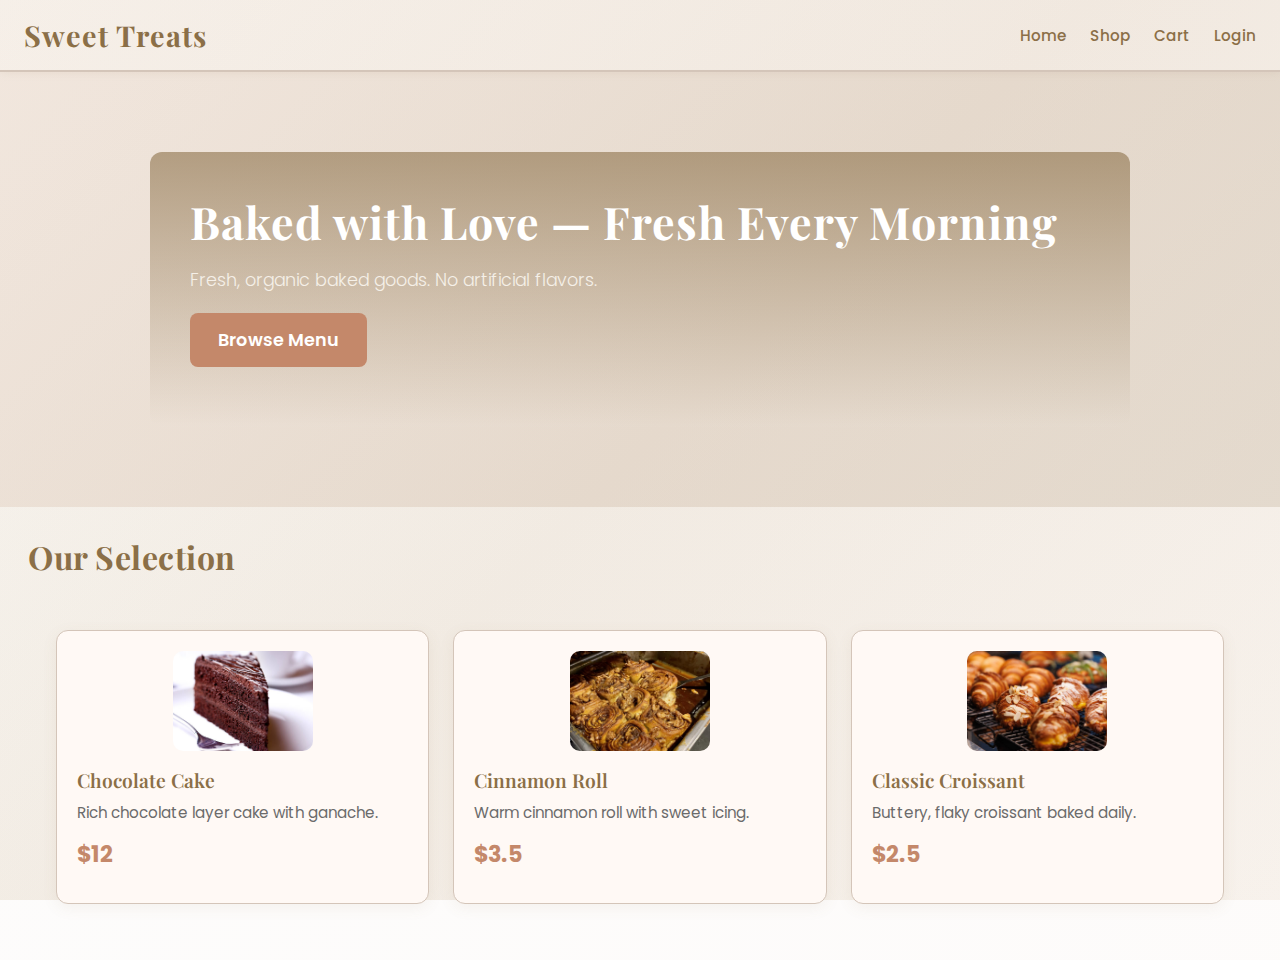
<file: index.html>
<!doctype html>
<html lang="en">
<head>
  <meta charset="utf-8">
  <meta name="viewport" content="width=device-width, initial-scale=1">
  <title>Sweet Treats - Home</title>
  <link rel="stylesheet" href="styles.css">
</head>
<body>
  <header class="header">
    <h1>Sweet Treats</h1>
    <nav class="nav">
      <a href="index.html">Home</a>
       <a href="shop.html">Shop</a>
      <a href="cart.html">Cart</a>
      <a href="login.html">Login</a>
    </nav>
  </header>
  <main>
    <section class="hero">
      <div class="overlay">
        <h2>Baked with Love — Fresh Every Morning</h2>
        <p>Fresh, organic baked goods. No artificial flavors.</p>
         <p><a class="cta" href="shop.html">Browse Menu</a></p>
      </div>
    </section>
    <section class="products-area">
      <h3>Our Selection</h3>
      <div id="products" class="product-list"></div>
      <!-- Include shared products list (simple for beginners) -->
      <script src="products.js"></script>
    </section>
  </main>
  <script src="home.js"></script>
</body>
</html>
</file>
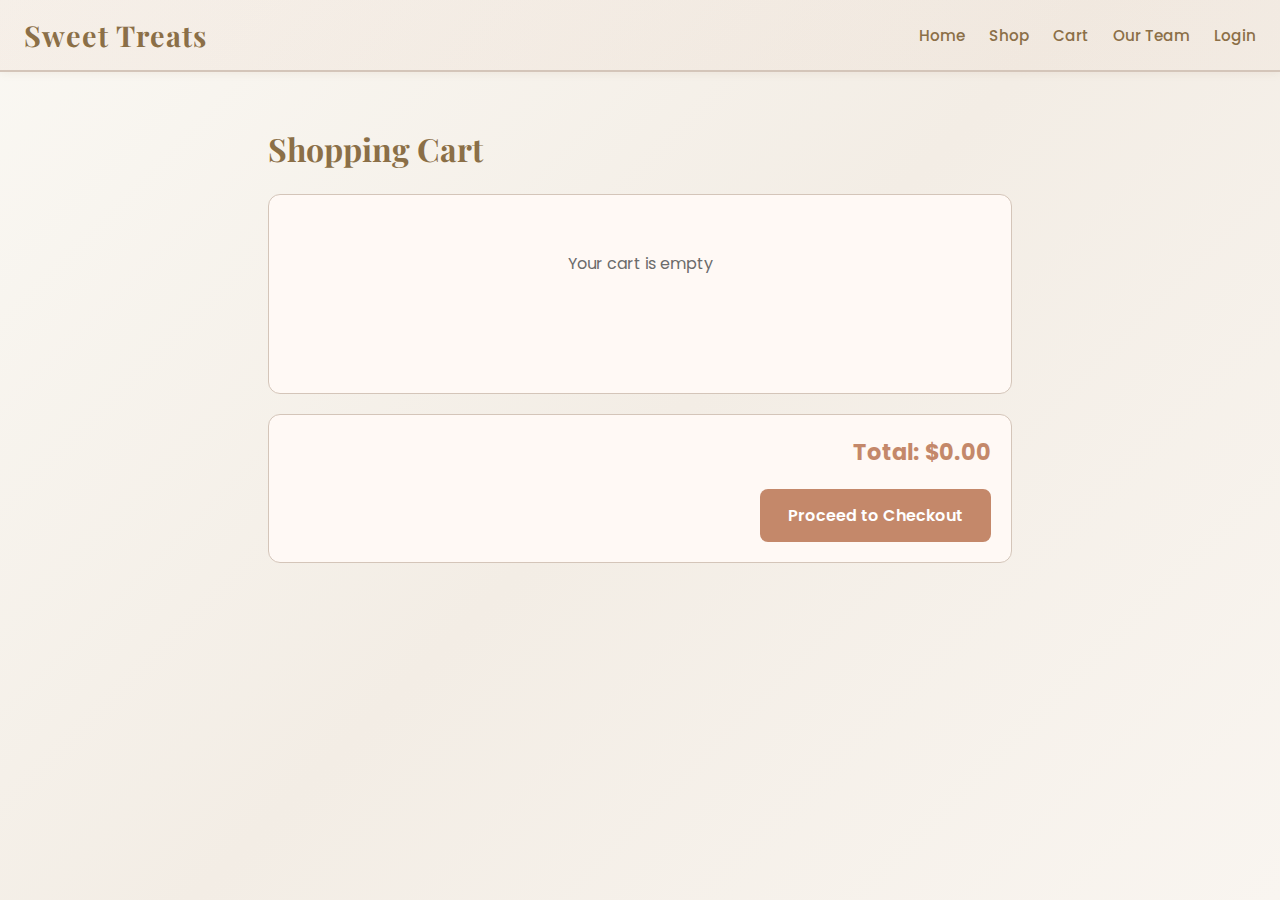
<file: cart.html>
<!doctype html>
<html lang="en">
<head>
  <meta charset="utf-8">
  <meta name="viewport" content="width=device-width, initial-scale=1">
  <title>Shopping Cart</title>
  <link rel="stylesheet" href="styles.css">
</head>
<body>
  <header class="header">
    <h1>Sweet Treats</h1>
    <nav class="nav">
      <a href="index.html">Home</a>
      <a href="shop.html">Shop</a>
      <a href="cart.html">Cart</a>
      <a href="our_team.html">Our Team</a>
      <a href="login.html">Login</a>
    </nav>
  </header>
  <main style="padding:28px;max-width:800px;margin:0 auto">
    <h2 style="font-size:2rem;margin-bottom:24px">Shopping Cart</h2>
    <div id="cart-items" style="background:var(--card);padding:20px;border-radius:12px;border:1px solid var(--light-brown);margin-bottom:20px;min-height:200px"></div>
    <div style="background:var(--card);padding:20px;border-radius:12px;border:1px solid var(--light-brown);text-align:right">
      <div style="font-size:1.4rem;font-weight:700;color:var(--accent);margin-bottom:20px">Total: $<span id="total">0.00</span></div>
      <button id="checkout" style="padding:14px 28px;font-size:1rem">Proceed to Checkout</button>
    </div>
  </main>
  <script src="products.js"></script>
  <script>
function loadCart(){
  if(!window.PRODUCTS || window.PRODUCTS.length === 0){
    setTimeout(loadCart, 100);
    return;
  }
  try {
    var cartData = localStorage.getItem('bakery_cart');
    var cart = cartData ? JSON.parse(cartData) : [];
    if(!Array.isArray(cart)) cart = [];
    var container = document.getElementById('cart-items');
    var total = 0;
    if(cart.length === 0){
      container.innerHTML = '<p style="color:var(--muted);text-align:center;padding:20px">Your cart is empty</p>';
    } else {
      var html = '<table style="width:100%;border-collapse:collapse">';
      html += '<tr style="border-bottom:2px solid var(--light-brown)"><th style="text-align:left;padding:10px">Item</th><th style="text-align:center;padding:10px">Qty</th><th style="text-align:center;padding:10px">Actions</th><th style="text-align:right;padding:10px">Price</th></tr>';
      for(var i=0;i<cart.length;i++){
        var item = cart[i];
        var product = window.PRODUCTS.find(p => p.id === item.id);
        if(!product) continue;
        var price = product.price * item.qty;
        total += price;
        html += '<tr style="border-bottom:1px solid var(--light-brown)"><td style="padding:10px">'+product.name+'</td><td style="text-align:center;padding:10px"><span id="qty-'+product.id+'">'+item.qty+'</span></td><td style="text-align:center;padding:10px"><button class="qty-btn" data-id="'+product.id+'" data-action="minus" style="padding:4px 8px;margin:0 2px;background:var(--light-brown);border:none;border-radius:4px;cursor:pointer">−</button><button class="qty-btn" data-id="'+product.id+'" data-action="plus" style="padding:4px 8px;margin:0 2px;background:var(--accent);color:#fff;border:none;border-radius:4px;cursor:pointer">+</button><button class="qty-btn" data-id="'+product.id+'" data-action="remove" style="padding:4px 8px;margin:0 2px;background:#c0392b;color:#fff;border:none;border-radius:4px;cursor:pointer">✕</button></td><td style="text-align:right;padding:10px"><span id="price-'+product.id+'">$'+price.toFixed(2)+'</span></td></tr>';
      }
      html += '</table>';
      container.innerHTML = html;
      
      document.querySelectorAll('.qty-btn').forEach(btn => {
        btn.addEventListener('click', function(){
          var id = parseInt(this.getAttribute('data-id'), 10);
          var action = this.getAttribute('data-action');
          var item = cart.find(c => c.id === id);
          if(!item) return;
          
          if(action === 'plus'){
            item.qty++;
          } else if(action === 'minus'){
            item.qty--;
            if(item.qty < 1) item.qty = 1;
          } else if(action === 'remove'){
            cart = cart.filter(c => c.id !== id);
          }
          
          localStorage.setItem('bakery_cart', JSON.stringify(cart));
          loadCart();
        });
      });
    }
    document.getElementById('total').textContent = total.toFixed(2);
    document.getElementById('checkout').onclick = function(){
      if(cart.length === 0) { alert('Cart is empty'); return; }
      location.href = 'checkout.html';
    }
  } catch(err) {
    console.error('Error loading cart:', err);
    document.getElementById('cart-items').innerHTML = '<p style="color:red">Error loading cart</p>';
  }
}
if(document.readyState === 'loading'){
  document.addEventListener('DOMContentLoaded', loadCart);
} else {
  loadCart();
}
  </script>
</body>
</html>
</file>
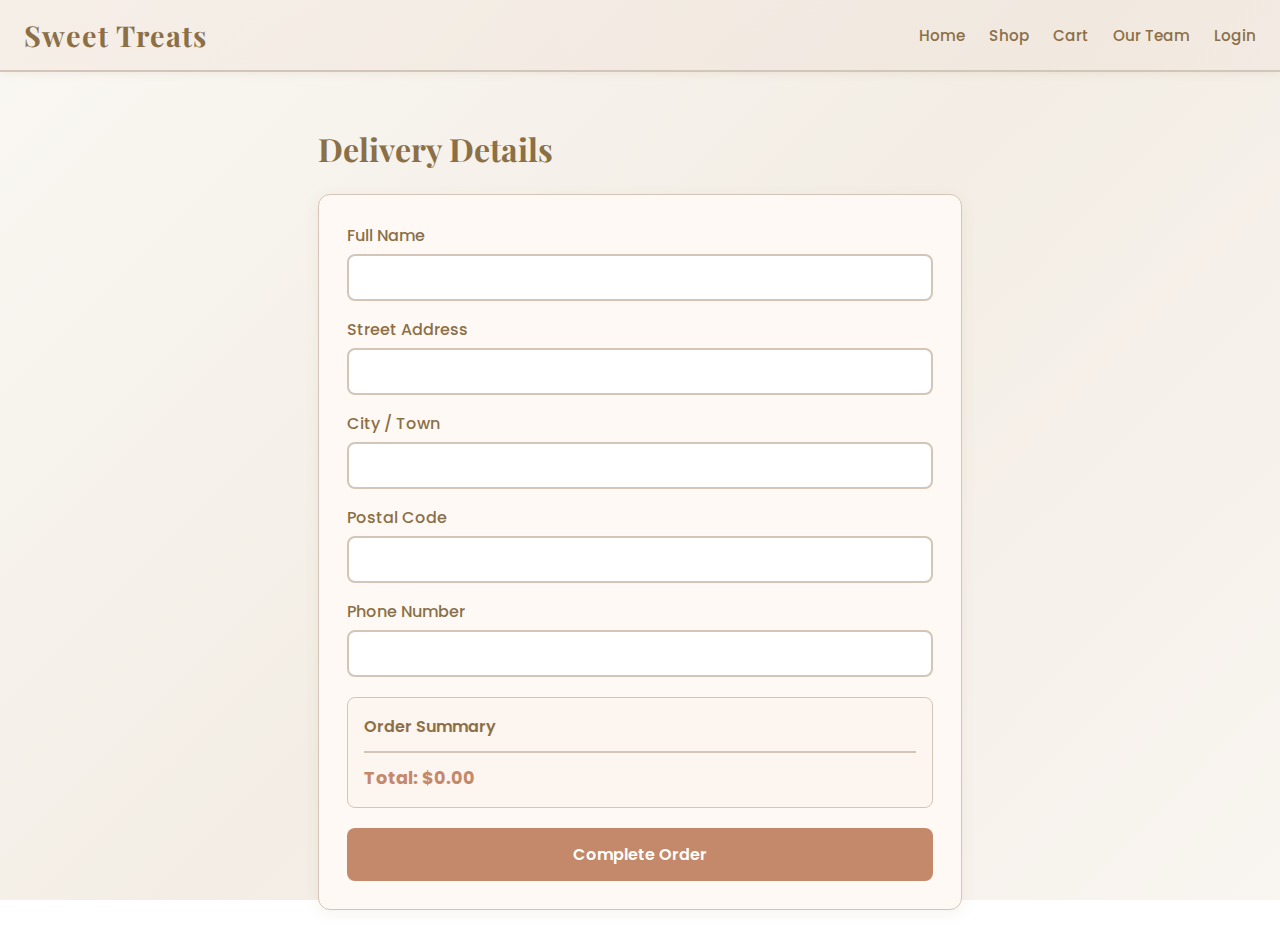
<file: checkout.html>
<!doctype html>
<html lang="en">
<head>
  <meta charset="utf-8">
  <meta name="viewport" content="width=device-width, initial-scale=1">
  <title>Checkout</title>
  <link rel="stylesheet" href="styles.css">
</head>
<body>
  <header class="header">
    <h1>Sweet Treats</h1>
    <nav class="nav">
      <a href="index.html">Home</a>
      <a href="shop.html">Shop</a>
      <a href="cart.html">Cart</a>
      <a href="our_team.html">Our Team</a>
      <a href="login.html">Login</a>
    </nav>
  </header>
  <main style="padding:28px;max-width:700px;margin:0 auto">
    <h2 style="font-size:2rem;margin-bottom:24px">Delivery Details</h2>
    <form id="checkout-form" style="background:var(--card);padding:28px;border-radius:12px;border:1px solid var(--light-brown);box-shadow:0 4px 15px rgba(139,111,71,0.08)">
      <div style="margin-bottom:16px">
        <label style="display:block;margin-bottom:6px;font-weight:500;color:var(--accent-dark)">Full Name</label>
        <input type="text" id="name" required style="width:100%;padding:10px 12px;border:2px solid var(--light-brown);border-radius:8px;font-size:0.95rem">
      </div>
      <div style="margin-bottom:16px">
        <label style="display:block;margin-bottom:6px;font-weight:500;color:var(--accent-dark)">Street Address</label>
        <input type="text" id="street" required style="width:100%;padding:10px 12px;border:2px solid var(--light-brown);border-radius:8px;font-size:0.95rem">
      </div>
      <div style="margin-bottom:16px">
        <label style="display:block;margin-bottom:6px;font-weight:500;color:var(--accent-dark)">City / Town</label>
        <input type="text" id="city" required style="width:100%;padding:10px 12px;border:2px solid var(--light-brown);border-radius:8px;font-size:0.95rem">
      </div>
      <div style="margin-bottom:16px">
        <label style="display:block;margin-bottom:6px;font-weight:500;color:var(--accent-dark)">Postal Code</label>
        <input type="text" id="postcode" required style="width:100%;padding:10px 12px;border:2px solid var(--light-brown);border-radius:8px;font-size:0.95rem">
      </div>
      <div style="margin-bottom:20px">
        <label style="display:block;margin-bottom:6px;font-weight:500;color:var(--accent-dark)">Phone Number</label>
        <input type="tel" id="phone" required style="width:100%;padding:10px 12px;border:2px solid var(--light-brown);border-radius:8px;font-size:0.95rem">
      </div>
      <div style="border:1px solid var(--light-brown);padding:16px;border-radius:8px;margin-bottom:20px;background:rgba(196,136,106,0.03)">
        <div style="font-weight:600;color:var(--accent-dark);margin-bottom:12px">Order Summary</div>
        <div id="order-items" style="margin:8px 0;font-size:0.95rem"></div>
        <div style="font-weight:700;margin-top:12px;border-top:2px solid var(--light-brown);padding-top:12px;color:var(--accent);font-size:1.1rem">Total: $<span id="order-total">0.00</span></div>
      </div>
      <button type="submit" style="width:100%;padding:14px;font-size:1rem">Complete Order</button>
    </form>
  </main>
  <script src="products.js"></script>
  <script>
function loadCheckout(){
  if(!window.PRODUCTS || window.PRODUCTS.length === 0){
    setTimeout(loadCheckout, 100);
    return;
  }
  try {
    var cartData = localStorage.getItem('bakery_cart');
    var cart = cartData ? JSON.parse(cartData) : [];
    if(!Array.isArray(cart)) cart = [];
    var html = '';
    var total = 0;
    for(var i=0;i<cart.length;i++){
      var item = cart[i];
      var product = window.PRODUCTS.find(p => p.id === item.id);
      if(!product) continue;
      var price = product.price * item.qty;
      total += price;
      html += '<div style="padding:8px 0;border-bottom:1px solid var(--light-brown);display:flex;justify-content:space-between"><span>'+product.name+' x'+item.qty+'</span><span style="font-weight:600">$'+price.toFixed(2)+'</span></div>';
    }
    document.getElementById('order-items').innerHTML = html;
    document.getElementById('order-total').textContent = total.toFixed(2);
    document.getElementById('checkout-form').onsubmit = function(e){
      e.preventDefault();
      localStorage.setItem('bakery_last_order', JSON.stringify({name:document.getElementById('name').value, total:total}));
      localStorage.removeItem('bakery_cart');
      location.href = 'order-success.html';
    }
  } catch(err) {
    console.error('Error loading checkout:', err);
    document.getElementById('order-items').innerHTML = '<p style="color:red">Error loading order</p>';
  }
}
if(document.readyState === 'loading'){
  document.addEventListener('DOMContentLoaded', loadCheckout);
} else {
  loadCheckout();
}
  </script>
</body>
</html>
</file>
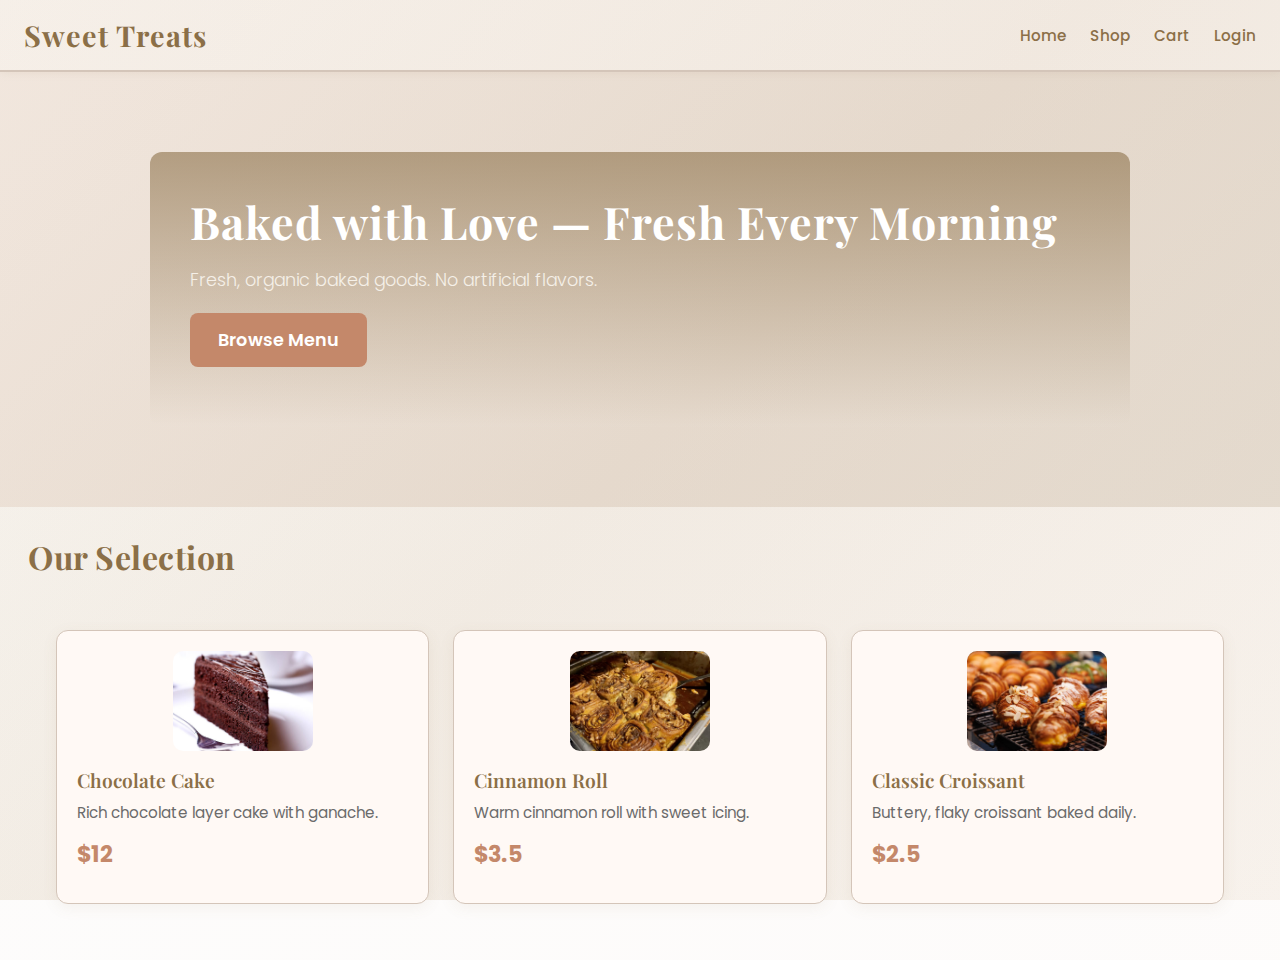
<file: home.html>
<!doctype html>
<html lang="en">
<head>
  <meta charset="utf-8">
  <meta name="viewport" content="width=device-width, initial-scale=1">
  <title>Sweet Treats - Home</title>
  <link rel="stylesheet" href="styles.css">
</head>
<body>
  <header class="header">
    <h1>Sweet Treats</h1>
    <nav class="nav">
      <a href="home.html">Home</a>
       <a href="shop.html">Shop</a>
      <a href="cart.html">Cart</a>
      <a href="login.html">Login</a>
    </nav>
  </header>
  <main>
    <section class="hero">
      <div class="overlay">
        <h2>Baked with Love — Fresh Every Morning</h2>
        <p>Fresh, organic baked goods. No artificial flavors.</p>
         <p><a class="cta" href="shop.html">Browse Menu</a></p>
      </div>
    </section>
    <section class="products-area">
      <h3>Our Selection</h3>
      <div id="products" class="product-list"></div>
      <!-- Include shared products list (simple for beginners) -->
      <script src="products.js"></script>
    </section>
  </main>
  <script src="home.js"></script>
</body>
</html>
</file>
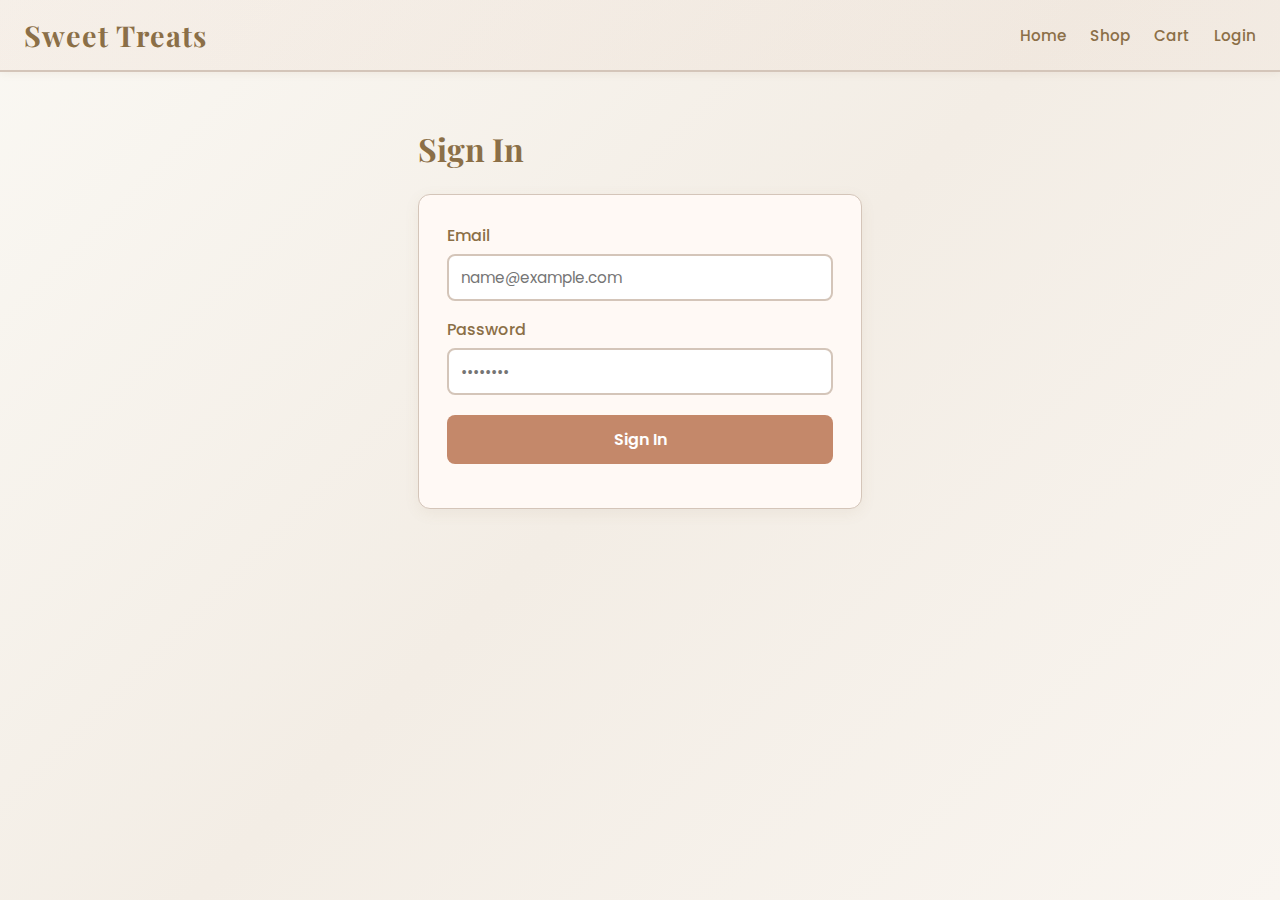
<file: login.html>
<!doctype html>
<html lang="en">
<head>
  <meta charset="utf-8">
  <meta name="viewport" content="width=device-width, initial-scale=1">
  <title>Sign In</title>
  <link rel="stylesheet" href="styles.css">
</head>
<body>
  <header class="header">
    <h1>Sweet Treats</h1>
    <nav class="nav">
      <a href="index.html">Home</a>
      <a href="shop.html">Shop</a>
      <a href="cart.html">Cart</a>
      <a href="login.html">Login</a>
    </nav>
  </header>
  <main style="padding:28px;max-width:500px;margin:0 auto">
    <h2 style="font-size:2rem;margin-bottom:24px">Sign In</h2>
    <form id="login-form" style="background:var(--card);padding:28px;border-radius:12px;border:1px solid var(--light-brown);box-shadow:0 4px 15px rgba(139,111,71,0.08)">
      <div style="margin-bottom:16px">
        <label style="display:block;margin-bottom:6px;font-weight:500;color:var(--accent-dark)">Email</label>
        <input type="email" id="email" required style="width:100%;padding:10px 12px;border:2px solid var(--light-brown);border-radius:8px;font-size:0.95rem" placeholder="name@example.com">
      </div>
      <div style="margin-bottom:20px">
        <label style="display:block;margin-bottom:6px;font-weight:500;color:var(--accent-dark)">Password</label>
        <input type="password" id="password" required style="width:100%;padding:10px 12px;border:2px solid var(--light-brown);border-radius:8px;font-size:0.95rem" placeholder="••••••••">
      </div>
      <button type="submit" style="width:100%;padding:12px;font-size:1rem;margin-bottom:16px">Sign In</button>
    </form>
    <div id="message" style="margin-top:16px;padding:12px;border-radius:8px;text-align:center;font-weight:500"></div>
  </main>
  <script>
function handleLogin(e){
  e.preventDefault();
  var email = document.getElementById('email').value;
  var password = document.getElementById('password').value;
  if(email && password){
    localStorage.setItem('bakery_user', JSON.stringify({email:email}));
    document.getElementById('message').textContent = 'Login successful!';
    document.getElementById('message').style.backgroundColor = '#d4edda';
    document.getElementById('message').style.color = '#155724';
    setTimeout(() => { location.href = 'shop.html'; }, 1500);
  }
}
document.getElementById('login-form').addEventListener('submit', handleLogin);
  </script>
</body>
</html>
</file>
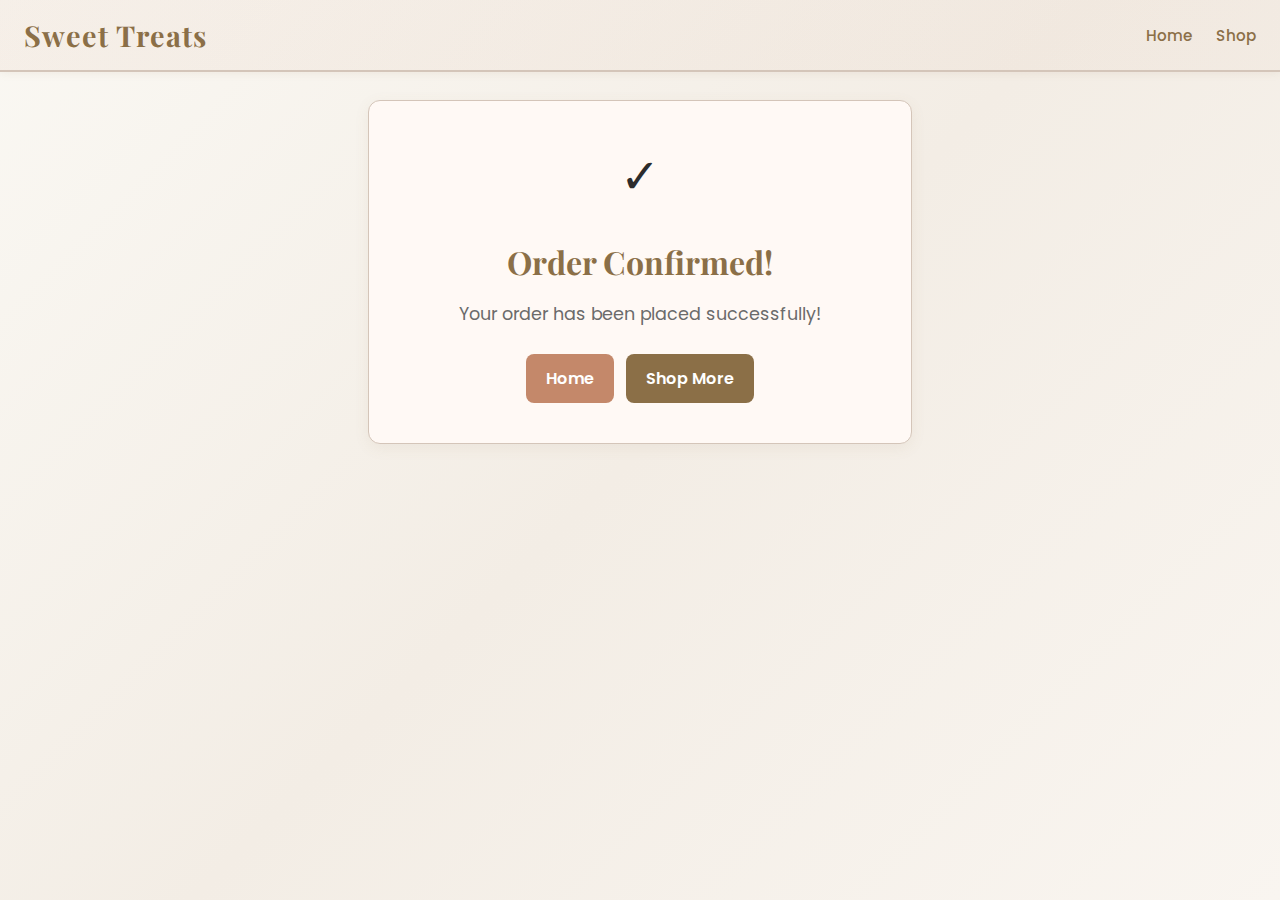
<file: order-success.html>
<!doctype html>
<html lang="en">
<head>
  <meta charset="utf-8">
  <meta name="viewport" content="width=device-width, initial-scale=1">
  <title>Order Confirmed</title>
  <link rel="stylesheet" href="styles.css">
</head>
<body>
  <header class="header">
    <h1>Sweet Treats</h1>
    <nav class="nav">
      <a href="home.html">Home</a>
      <a href="shop.html">Shop</a>
    </nav>
  </header>
  <main style="padding:28px;max-width:600px;margin:0 auto;text-align:center">
    <div style="background:var(--card);padding:40px;border-radius:12px;border:1px solid var(--light-brown);box-shadow:0 4px 15px rgba(139,111,71,0.08)">
      <div style="font-size:3rem;margin-bottom:16px">✓</div>
      <h2 style="font-size:2rem;margin-bottom:16px;color:var(--accent-dark)">Order Confirmed!</h2>
      <div id="message" style="font-size:1.1rem;line-height:1.8;color:var(--muted);margin-bottom:24px"></div>
      <div style="display:flex;gap:12px;justify-content:center;flex-wrap:wrap">
        <a href="home.html" style="padding:12px 20px;background:var(--accent);color:#fff;border-radius:8px;text-decoration:none;font-weight:600">Home</a>
        <a href="shop.html" style="padding:12px 20px;background:var(--accent-dark);color:#fff;border-radius:8px;text-decoration:none;font-weight:600">Shop More</a>
      </div>
    </div>
  </main>
  <script>
  (function(){
    var saved = localStorage.getItem('bakery_last_order');
    var msg = document.getElementById('message');
    if(saved){
      try{
        var order = JSON.parse(saved);
        msg.textContent = 'Thank you for your order, '+order.name+'! Your total was $'+order.total.toFixed(2)+'. We will prepare your fresh pastries and deliver them shortly.';
      }catch(e){
        msg.textContent = 'Thank you for your order!';
      }
    } else {
      msg.textContent = 'Your order has been placed successfully!';
    }
  })();
  </script>
</body>
</html>
</file>
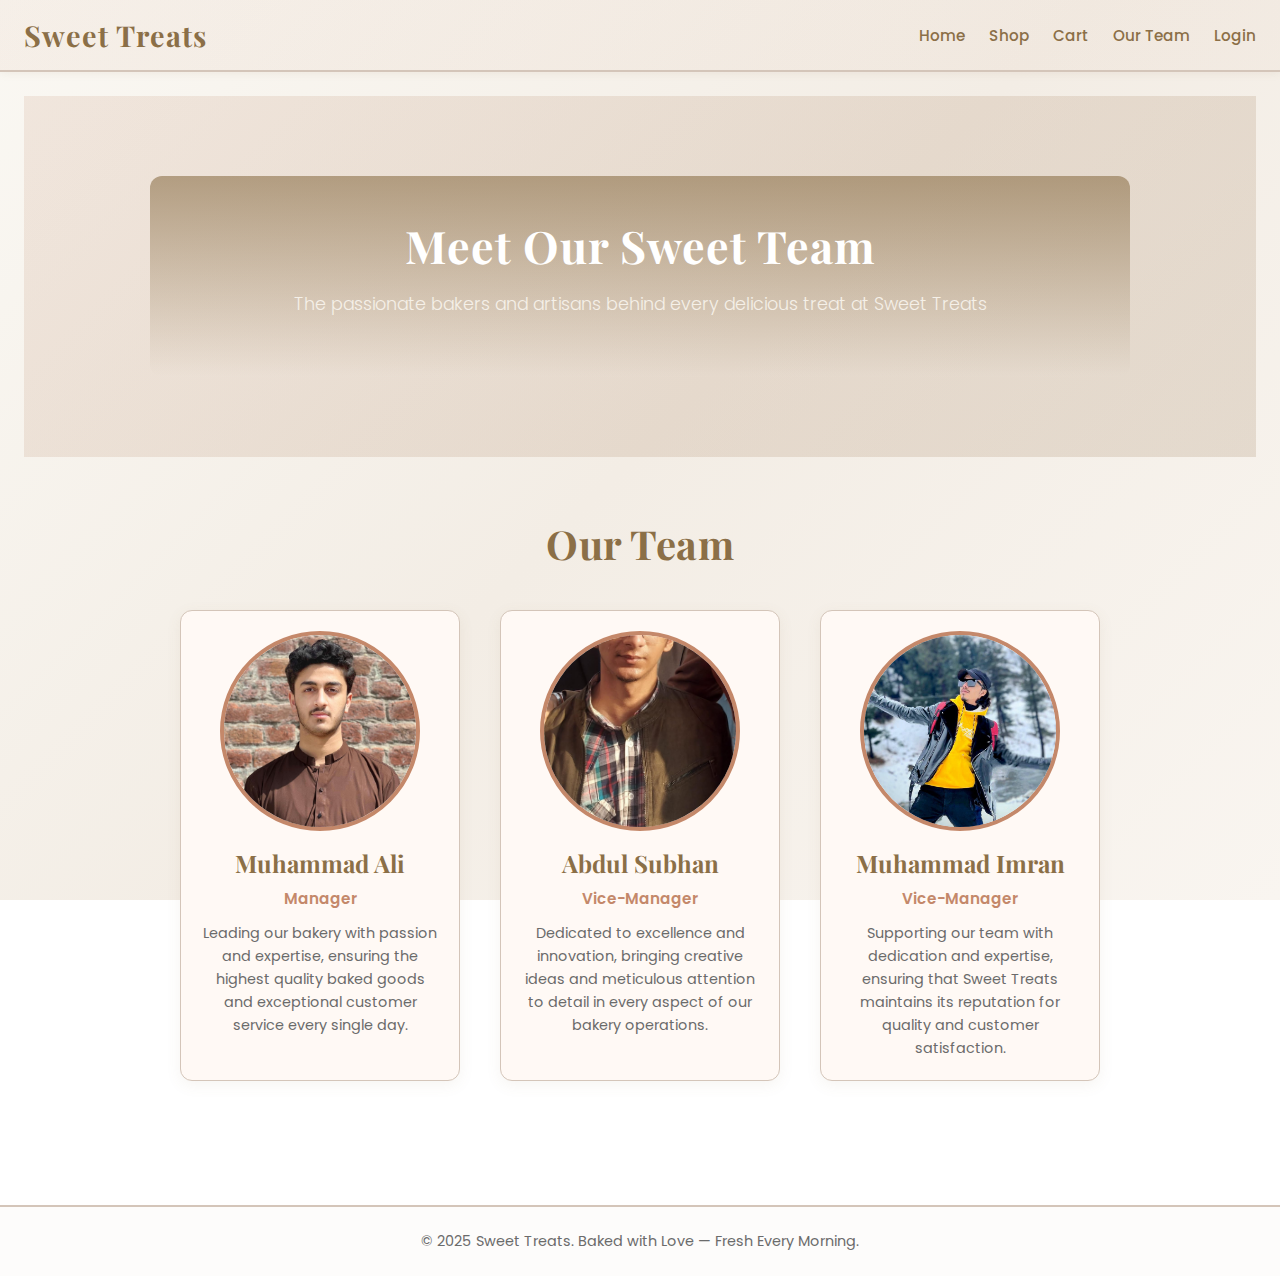
<file: our_team.html>
<!doctype html>
<html lang="en">
<head>
  <meta charset="utf-8">
  <meta name="viewport" content="width=device-width, initial-scale=1">
  <title>Our Team — Sweet Treats</title>
  <link rel="stylesheet" href="styles.css">
  <link rel="stylesheet" href="our_team.css">
</head>
<body>
  <header class="header">
    <h1>Sweet Treats</h1>
    <nav class="nav">
      <a href="index.html">Home</a>
      <a href="shop.html">Shop</a>
      <a href="cart.html">Cart</a>
      <a href="our_team.html">Our Team</a>
      <a href="login.html">Login</a>
    </nav>
  </header>

  <main>
    <section class="hero">
      <div class="overlay">
        <h2>Meet Our Sweet Team</h2>
        <p>The passionate bakers and artisans behind every delicious treat at Sweet Treats</p>
      </div>
    </section>

    <section>
      <h2>Our Team</h2>
      <div class="team-container">
        
        <div class="team-card">
          <img src="images/ali.jpg" alt="Muhammad Ali">
          <h3>Muhammad Ali</h3>
          <div class="role">Manager</div>
          <p>Leading our bakery with passion and expertise, ensuring the highest quality baked goods and exceptional customer service every single day.</p>
        </div>

        <div class="team-card">
          <img src="images/subhan.jpg" alt="Abdul Subhan">
          <h3>Abdul Subhan</h3>
          <div class="role">Vice-Manager</div>
          <p>Dedicated to excellence and innovation, bringing creative ideas and meticulous attention to detail in every aspect of our bakery operations.</p>
        </div>

        <div class="team-card">
          <img src="images/imran.jpg" alt="Muhammad Imran">
          <h3>Muhammad Imran</h3>
          <div class="role">Vice-Manager</div>
          <p>Supporting our team with dedication and expertise, ensuring that Sweet Treats maintains its reputation for quality and customer satisfaction.</p>
        </div>

      </div>
    </section>
  </main>

  <footer class="footer">
    <p>&copy; 2025 Sweet Treats. Baked with Love — Fresh Every Morning.</p>
  </footer>
</body>
</html>
</file>
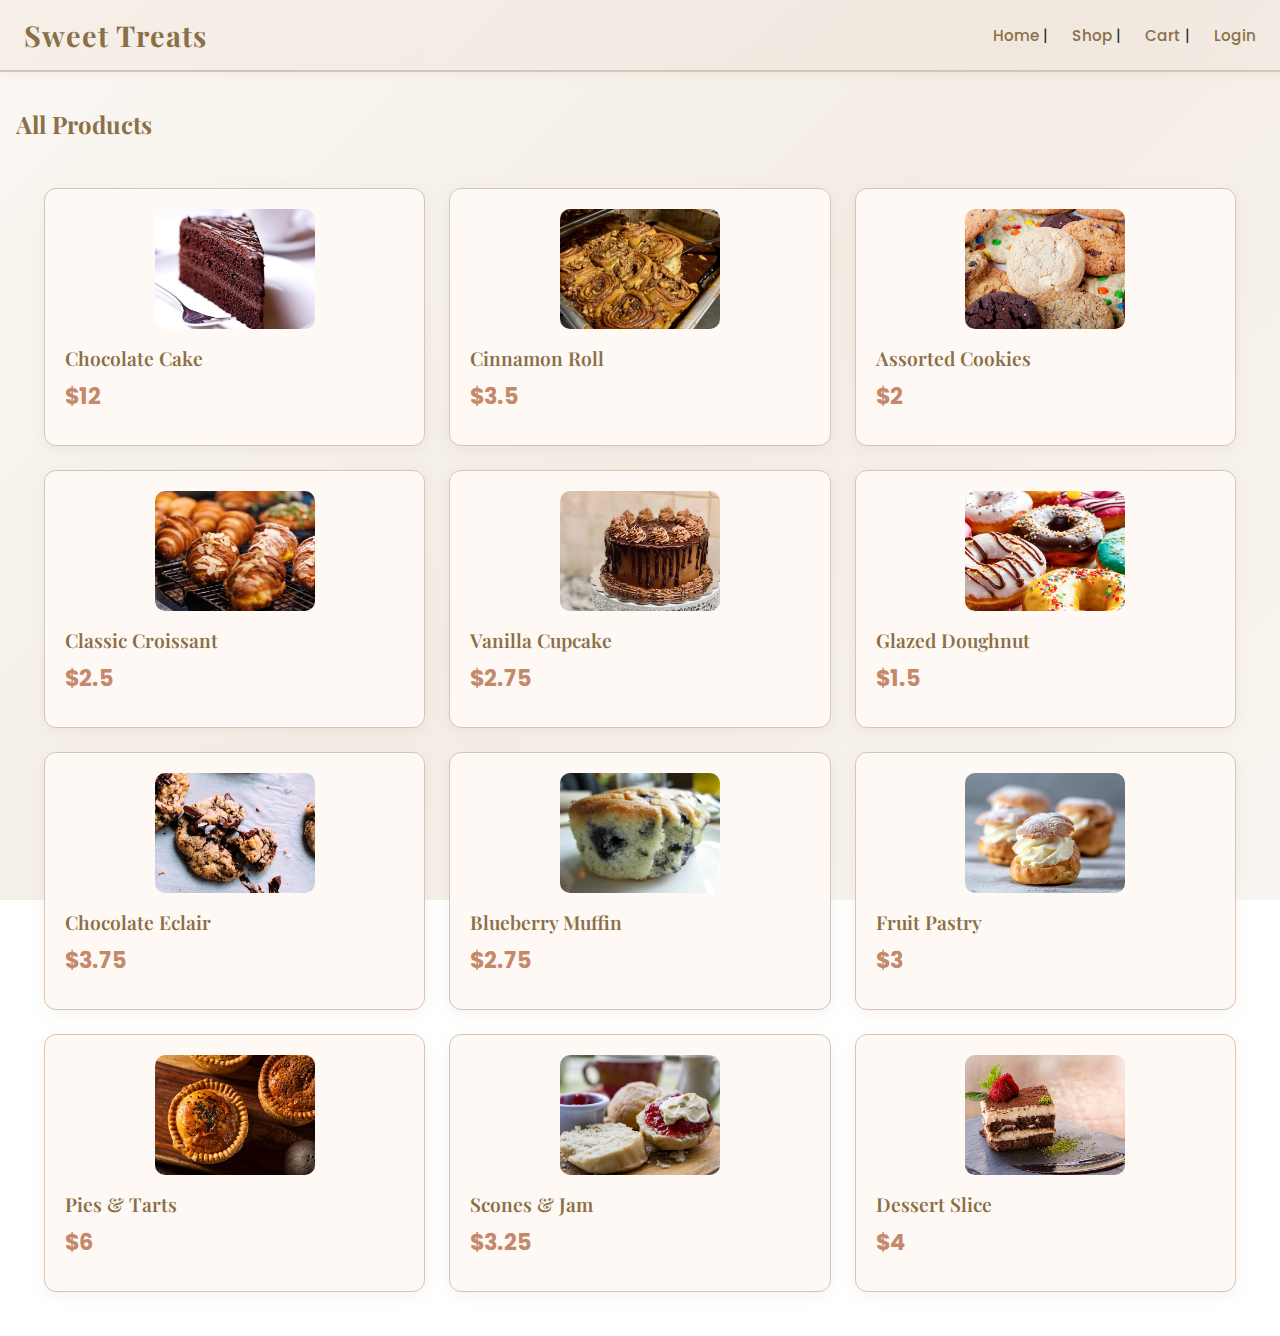
<file: shop.html>
<!doctype html>
<html lang="en">
<head>
  <meta charset="utf-8">
  <meta name="viewport" content="width=device-width, initial-scale=1">
  <title>Shop — Sweet Treats</title>
  <link rel="stylesheet" href="styles.css">
  <style>main{padding:16px}</style>
</head>
<body>
  <header class="header">
    <h1>Sweet Treats</h1>
    <nav class="nav">
      <a href="index.html">Home</a> | 
      <a href="shop.html">Shop</a> | 
      <a href="cart.html">Cart</a> | 
      <a href="login.html">Login</a>
    </nav>
  </header>
  <main>
    <h2>All Products</h2>
    <div id="products" class="product-list"></div>
    <!-- Include shared products list (simple for beginners) -->
    <script src="products.js"></script>
  </main>
  <script src="shop.js"></script>
</body>
</html>
</file>
<file: styles.css>
@import url('https://fonts.googleapis.com/css2?family=Playfair+Display:wght@600;700&family=Poppins:wght@300;400;500;600;700&display=swap');

:root{
  --bg:#faf8f3;
  --card:#fff9f5;
  --accent:#c4886a;
  --accent-dark:#8b6f47;
  --text:#2c2c2c;
  --muted:#6b6b6b;
  --light-brown:#d4c5b9;
}

*{box-sizing:border-box}
body{font-family:'Poppins', sans-serif;margin:0;background:linear-gradient(135deg,#faf8f3 0%,#f3ede5 50%,#f9f5f0 100%);background-attachment:fixed;min-height:100vh;color:var(--text)}

.header{background:linear-gradient(90deg,rgba(196,136,106,0.08),rgba(196,136,106,0.04));padding:16px 24px;border-bottom:2px solid var(--light-brown);display:flex;align-items:center;justify-content:space-between;gap:20px;box-shadow:0 2px 8px rgba(139,111,71,0.08)}
.header h1{margin:0;color:var(--accent-dark);font-weight:700;font-size:1.8rem;font-family:'Playfair Display', serif;letter-spacing:1px}
.nav{margin:0}
.nav a{color:var(--accent-dark);text-decoration:none;margin-left:20px;font-weight:500;font-size:0.95rem;transition:color 0.3s ease}
.nav a:hover{color:var(--accent)}

.hero{background-image:linear-gradient(135deg,rgba(196,136,106,0.15),rgba(139,111,71,0.2)),url('https://images.unsplash.com/photo-1509042239860-f550ce710b93?w=1200&h=600&fit=crop');background-size:cover;background-position:center;background-attachment:fixed;padding:80px 24px;color:#fff}
.hero .overlay{background:linear-gradient(180deg,rgba(139,111,71,0.6),rgba(255,255,255,0.02));padding:40px;border-radius:12px;max-width:980px;margin:0 auto}
.hero h2{font-size:2.8rem;margin:0 0 16px;color:#fff;font-family:'Playfair Display', serif;font-weight:700;letter-spacing:1px}
.hero p{margin:0 0 20px;color:#f5f0e8;font-size:1.1rem;font-weight:300}
.cta{display:inline-block;background:var(--accent);color:#fff;padding:14px 28px;border-radius:8px;text-decoration:none;font-weight:600;transition:background 0.3s ease,transform 0.2s ease;cursor:pointer}
.cta:hover{background:var(--accent-dark);transform:translateY(-2px)}

.product-list{display:flex;flex-wrap:wrap;gap:24px;padding:28px;justify-content:flex-start}
.product{background:var(--card);border:1px solid var(--light-brown);padding:20px;width:calc(33.333% - 16px);border-radius:12px;box-shadow:0 4px 15px rgba(139,111,71,0.08);transition:transform 0.3s ease,box-shadow 0.3s ease,border-color 0.3s ease}
.product:hover{transform:translateY(-8px);box-shadow:0 12px 30px rgba(139,111,71,0.15);border-color:var(--accent)}
.product img{display:block;margin:0 auto 16px;border-radius:10px;height:220px;object-fit:cover;width:100%}
.product .name{font-weight:600;color:var(--accent-dark);margin-bottom:8px;font-size:1.2rem;font-family:'Playfair Display', serif}
.product .desc{font-size:0.95rem;color:var(--muted);margin-bottom:12px;line-height:1.6}
.product .price{font-weight:700;color:var(--accent);font-size:1.4rem;margin-bottom:12px}
.product a{text-decoration:none;color:inherit}
.product button{width:100%;padding:12px;background:var(--accent);color:#fff;border:none;border-radius:8px;cursor:pointer;font-weight:600;transition:background 0.3s ease}
.product button:hover{background:var(--accent-dark)}

.products-area{padding:28px;background:linear-gradient(135deg,rgba(212,197,185,0.05),rgba(196,136,106,0.03))}
.products-area h3{font-family:'Playfair Display', serif;font-size:2rem;color:var(--accent-dark);margin:0 0 24px;letter-spacing:0.5px}

button, .btn{background:var(--accent);color:#fff;border:none;padding:12px 20px;border-radius:8px;cursor:pointer;font-weight:600;transition:background 0.3s ease,transform 0.2s ease;font-family:'Poppins', sans-serif;font-size:0.95rem}
button:hover, .btn:hover{background:var(--accent-dark);transform:translateY(-2px)}

input{padding:10px 12px;border:2px solid var(--light-brown);border-radius:8px;font-family:'Poppins', sans-serif;transition:border-color 0.3s ease;font-size:0.95rem}
input:focus{outline:none;border-color:var(--accent)}

ul{padding-left:20px;line-height:1.8}
.small-note{font-size:0.9rem;color:var(--muted)}
.center{text-align:center}
h2, h3{font-family:'Playfair Display', serif;color:var(--accent-dark)}

.footer{padding:24px;text-align:center;color:var(--muted);font-size:0.9rem;border-top:2px solid var(--light-brown);background:rgba(212,197,185,0.05)}

.hidden{display:none}

@media (max-width:600px){
  .hero h2{font-size:2rem}
  .product{width:calc(50% - 12px)}
  .header h1{font-size:1.4rem}
  .nav a{margin-left:12px}
}

@media (max-width:380px){
  .product{width:100%}
  .header{flex-direction:column;gap:12px}
}
</file>
<file: our_team.css>
@import url('https://fonts.googleapis.com/css2?family=Playfair+Display:wght@600;700&family=Poppins:wght@300;400;500;600;700&display=swap');

:root {
  --bg: #faf8f3;
  --card: #fff9f5;
  --accent: #c4886a;
  --accent-dark: #8b6f47;
  --text: #2c2c2c;
  --muted: #6b6b6b;
  --light-brown: #d4c5b9;
}

* {
    margin: 0;
    padding: 0;
    box-sizing: border-box;
}

body {
    font-family: 'Poppins', sans-serif;
    background: linear-gradient(135deg, #faf8f3 0%, #f3ede5 50%, #f9f5f0 100%);
    background-attachment: fixed;
    color: var(--text);
    min-height: 100vh;
}

main {
    padding: 24px;
}

/* Header & Navigation */
.header {
    background: linear-gradient(90deg, rgba(196, 136, 106, 0.08), rgba(196, 136, 106, 0.04));
    padding: 16px 24px;
    border-bottom: 2px solid var(--light-brown);
    display: flex;
    align-items: center;
    justify-content: space-between;
    gap: 20px;
    box-shadow: 0 2px 8px rgba(139, 111, 71, 0.08);
}

.header h1 {
    margin: 0;
    color: var(--accent-dark);
    font-weight: 700;
    font-size: 1.8rem;
    font-family: 'Playfair Display', serif;
    letter-spacing: 1px;
}

.nav {
    margin: 0;
}

.nav a {
    color: var(--accent-dark);
    text-decoration: none;
    margin-left: 20px;
    font-weight: 500;
    font-size: 0.95rem;
    transition: color 0.3s ease;
}

.nav a:hover {
    color: var(--accent);
}

/* Hero Section */
.hero {
    background-image: linear-gradient(135deg, rgba(196, 136, 106, 0.15), rgba(139, 111, 71, 0.2)), url('https://images.unsplash.com/photo-1556910103-2b02b5de5222?w=1200&h=600&fit=crop');
    background-size: cover;
    background-position: center;
    background-attachment: fixed;
    padding: 80px 24px;
    color: #fff;
    text-align: center;
}

.hero .overlay {
    background: linear-gradient(180deg, rgba(139, 111, 71, 0.6), rgba(255, 255, 255, 0.02));
    padding: 40px;
    border-radius: 12px;
    max-width: 980px;
    margin: 0 auto;
}

.hero h2 {
    font-size: 2.8rem;
    margin: 0 0 16px;
    color: #fff;
    font-family: 'Playfair Display', serif;
    font-weight: 700;
    letter-spacing: 1px;
}

.hero p {
    margin: 0 0 20px;
    color: #f5f0e8;
    font-size: 1.1rem;
    font-weight: 300;
}

/* Team Section */
section {
    width: 100%;
    padding: 60px 20px;
    text-align: center;
}

section h2 {
    font-family: 'Playfair Display', serif;
    font-size: 2.5rem;
    color: var(--accent-dark);
    margin-bottom: 40px;
    letter-spacing: 0.5px;
}

.team-container {
    display: flex;
    justify-content: center;
    gap: 40px;
    flex-wrap: wrap;
    max-width: 1200px;
    margin: 0 auto;
}

.team-card {
    text-align: center;
    background: var(--card);
    border: 1px solid var(--light-brown);
    padding: 20px;
    border-radius: 12px;
    box-shadow: 0 4px 15px rgba(139, 111, 71, 0.08);
    transition: transform 0.3s ease, box-shadow 0.3s ease;
    max-width: 280px;
}

.team-card:hover {
    transform: translateY(-8px);
    box-shadow: 0 12px 30px rgba(139, 111, 71, 0.15);
}

.team-card img {
    width: 200px;
    height: 200px;
    object-fit: cover;
    border-radius: 50%;
    border: 4px solid var(--accent);
    margin-bottom: 16px;
    display: block;
    margin-left: auto;
    margin-right: auto;
    transition: transform 0.3s;
}

.team-card img:hover {
    transform: scale(1.05);
}

.team-card h3 {
    font-family: 'Playfair Display', serif;
    font-size: 1.5rem;
    color: var(--accent-dark);
    margin-bottom: 8px;
    font-weight: 700;
}

.team-card .role {
    color: var(--accent);
    font-weight: 600;
    margin-bottom: 12px;
    font-size: 0.95rem;
}

.team-card p {
    color: var(--muted);
    font-size: 0.9rem;
    line-height: 1.6;
}

/* Footer */
.footer {
    padding: 24px;
    text-align: center;
    color: var(--muted);
    font-size: 0.9rem;
    border-top: 2px solid var(--light-brown);
    background: rgba(212, 197, 185, 0.05);
    margin-top: 40px;
}

/* Responsive Design */
@media (max-width: 768px) {
    .team-card {
        max-width: 250px;
    }

    .hero h2 {
        font-size: 2rem;
    }

    section h2 {
        font-size: 2rem;
    }

    .nav a {
        margin-left: 12px;
    }
}

@media (max-width: 600px) {
    .header {
        flex-direction: column;
        gap: 12px;
    }

    .header h1 {
        font-size: 1.4rem;
    }

    .nav a {
        margin-left: 10px;
        font-size: 0.85rem;
    }

    .team-container {
        gap: 20px;
        padding: 20px 10px;
    }

    .team-card {
        max-width: 200px;
    }

    .team-card img {
        width: 150px;
        height: 150px;
    }

    .hero h2 {
        font-size: 1.6rem;
    }

    section h2 {
        font-size: 1.6rem;
    }
}

@media (max-width: 380px) {
    .team-card {
        max-width: 100%;
        width: 100%;
    }

    .nav {
        display: flex;
        flex-direction: column;
        gap: 8px;
    }

    .nav a {
        margin-left: 0;
    }
}
</file>
